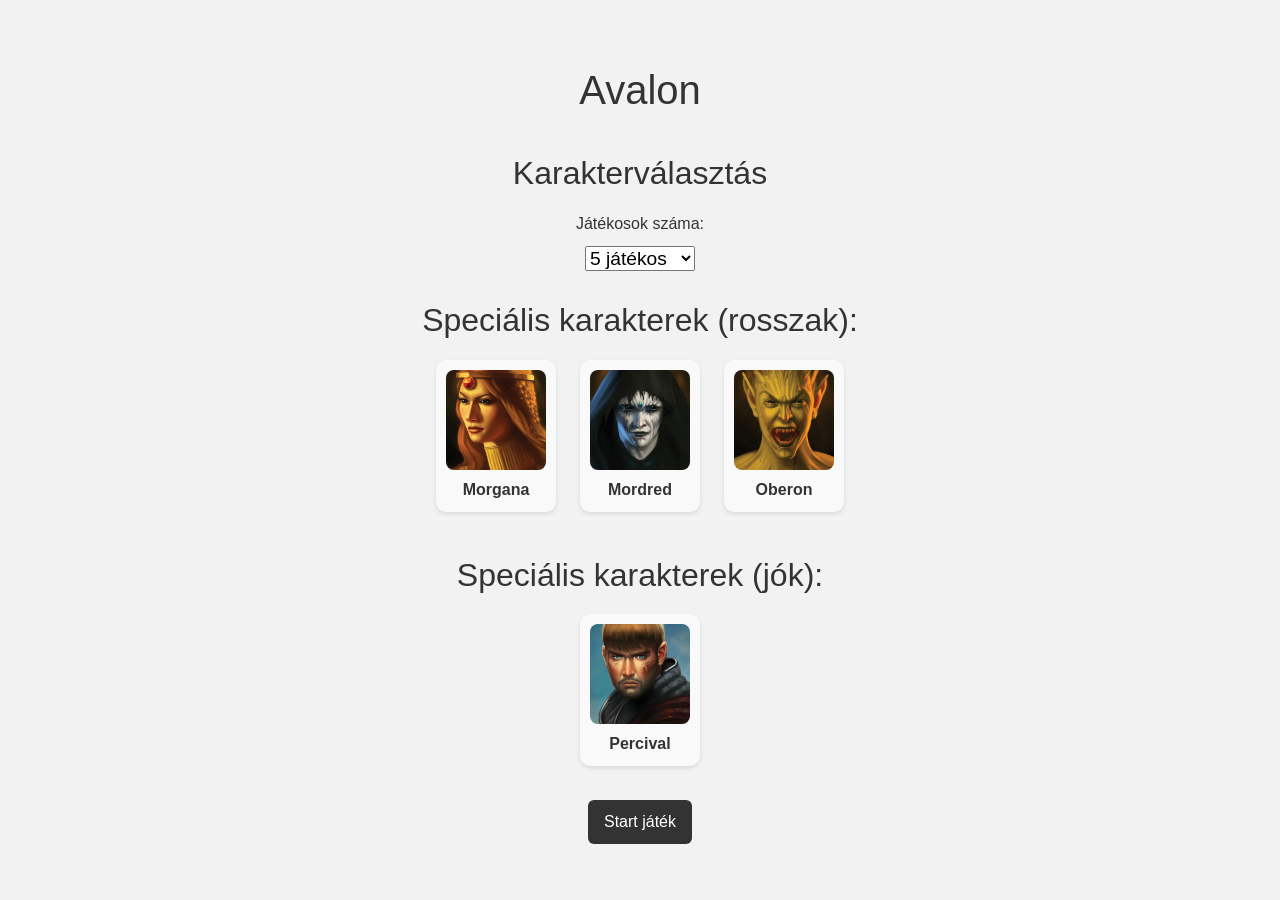
<file: index.html>
<!DOCTYPE html>
<html lang="hu">

<head>
  <meta charset="UTF-8">
  <meta name="viewport" content="width=device-width, initial-scale=1.0">
  <title>Avalon Setup</title>
  <link href="https://cdn.jsdelivr.net/npm/bootstrap@5.3.3/dist/css/bootstrap.min.css" rel="stylesheet">
  <link rel="stylesheet" href="style.css">
</head>

<body>
  <h1>Avalon</h1>
  <h2>Karakterválasztás</h2>

  <label for="playerCount">Játékosok száma:</label>
  <select id="playerCount">
    <option value="5">5 játékos</option>
    <option value="6">6 játékos</option>
    <option value="7">7 játékos</option>
    <option value="8">8 játékos</option>
    <option value="9">9 játékos</option>
    <option value="10">10 játékos</option>
  </select>

  <h2>Speciális karakterek (rosszak):</h2>
  <div id="alert"></div>
  <div class="character-row">
  <div class="character-option">
    <input type="checkbox" id="morgana">
    <label for="morgana">
      <img src="pictures/morgana.png" alt="Morgana">
      <span>Morgana</span>
    </label>
  </div>

  <div class="character-option">
    <input type="checkbox" id="mordred">
    <label for="mordred">
      <img src="pictures/mordred.png" alt="Mordred">
      <span>Mordred</span>
    </label>
  </div>

  <div class="character-option">
    <input type="checkbox" id="oberon">
    <label for="oberon">
      <img src="pictures/oberon.png" alt="Oberon">
      <span>Oberon</span>
    </label>
  </div>
</div>

  <h2>Speciális karakterek (jók):</h2>
  <div class="character-option" id="percivall">
  <input type="checkbox" id="percival">
  <label for="percival">
    <img src="pictures/percival.png" alt="Percival">
    <span>Percival</span>
  </label>
</div>



  <br>
  <button onclick="startGame()">Start játék</button>

  <script src="script.js"></script>
</body>

</html>
</file>
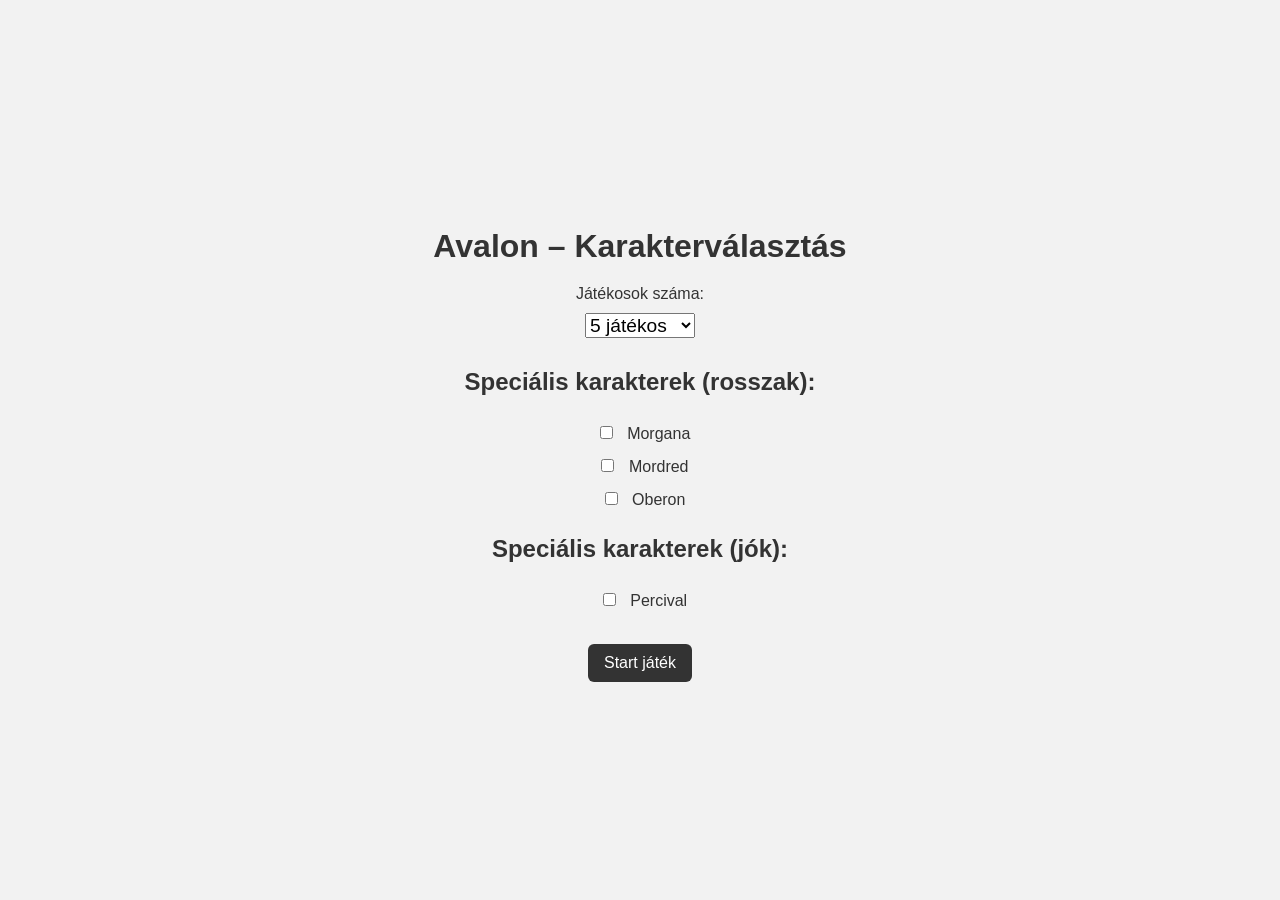
<file: mian.html>
<!DOCTYPE html>
<html lang="hu">
<head>
  <meta charset="UTF-8">
  <meta name="viewport" content="width=device-width, initial-scale=1.0">
  <title>Avalon Setup</title>
  <link rel="stylesheet" href="style.css">
</head>
<body>

  <h1>Avalon – Karakterválasztás</h1>

  <label for="playerCount">Játékosok száma:</label>
  <select id="playerCount">
    <option value="5">5 játékos</option>
    <option value="6">6 játékos</option>
    <option value="7">7 játékos</option>
    <option value="8">8 játékos</option>
    <option value="9">9 játékos</option>
    <option value="10">10 játékos</option>
  </select>

  <h2>Speciális karakterek (rosszak):</h2>
  <div>
    <input type="checkbox" id="morgana">
    <label for="morgana">Morgana</label>
  </div>
  <div>
    <input type="checkbox" id="mordred">
    <label for="mordred">Mordred</label>
  </div>
  <div>
    <input type="checkbox" id="oberon">
    <label for="oberon">Oberon</label>
  </div>

  <h2>Speciális karakterek (jók):</h2>
  <div>
    <input type="checkbox" id="percival">
    <label for="percival">Percival</label>
  </div>

  <br>
  <button onclick="startGame()">Start játék</button>

  <script src="script.js"></script>
</body>
</html>
</file>
<file: style.css>
body {
  margin: 0;
  padding: 0;
  font-family: sans-serif;
  background-color: #f2f2f2;
  color: #333;
  display: flex;
  flex-direction: column;
  align-items: center;
  justify-content: center;
  min-height: 100vh;
  text-align: center;
}

/**/
/* Alapstílus a karakterek megjelenítéséhez */
.character-row {
  display: flex;
  gap: 1.5rem;
  justify-content: center;
  flex-wrap: wrap;
  margin-bottom: 1.5rem;
}

.character-option {
  position: relative;
}

/* Rejtett checkbox */
.character-option input[type="checkbox"] {
  display: none;
}

/* A "gomb" kinézetű label */
.character-option label {
  display: flex;
  flex-direction: column;
  align-items: center;
  border: 2px solid transparent;
  border-radius: 10px;
  padding: 0.5rem;
  cursor: pointer;
  transition: 0.3s;
  background-color: #f9f9f9;
  box-shadow: 0 2px 4px rgba(0, 0, 0, 0.1);
}

/* Hover effekt */
.character-option label:hover {
  border-color: #aaa;
  background-color: #f0f0f0;
}

/* Kiválasztott (checked) kinézet */
.character-option input[type="checkbox"]:checked+label {
  border-color: #cc0000;
  background-color: #ffe5e5;
  box-shadow: 0 0 10px rgba(204, 0, 0, 0.4);  
}
#percivall input[type="checkbox"]:checked+label {
  border-color: #1100ff;
  background-color: #f0f8ff;
  box-shadow: 0 0 10px rgba(0, 0, 204, 0.4);
}

/* Karakter képek */
.character-option img {
  width: 100px;
  height: 100px;
  object-fit: cover;
  border-radius: 8px;
  margin-bottom: 0.5rem;
}

/* Karakter név */
.character-option span {
  font-weight: bold;
  font-size: 1rem;
  text-align: center;
}

/**/

h1,
h2 {
  margin: 20px 10px;
}

select,
button,
input[type="checkbox"] {
  font-size: 1.2rem;
  margin: 10px;
}

button {
  padding: 15px 25px;
  border: none;
  border-radius: 8px;
  background-color: #007bff;
  color: white;
  cursor: pointer;
}

button:hover {
  background-color: #0056b3;
}



@media (max-width: 600px) {

  button,
  select {
    width: 90%;
    max-width: 300px;
  }
}

.container {
  cursor: pointer;
}

.container input {
  display: none;
}


/* karakterkartyak */
.character-card {
  border-radius: 8px;
  overflow: hidden;
  background: white;
  padding: 20px;
  max-width: 400px;
  margin: auto;
  box-shadow: 0 0 15px rgba(0, 0, 0, 0.2);
}

.character-card:hover {
  transform: scale(1.02);
}

.character-image {
  width: 100%;
  max-height: 200px;
  object-fit: contain;
  margin-bottom: 15px;
  border-radius: 40px;
}

.team-villain {
  color: #c0392b;
  font-weight: bold;
}

.team-good {
  color: #2ecc71;
  font-weight: bold;
}

.next-button {
  margin-top: 20px;
  padding: 10px 20px;
  background-color: #2980b9;
  color: white;
  border: none;
  border-radius: 8px;
  cursor: pointer;
  transition: background-color 0.3s;
}

.next-button:hover {
  background-color: #3498db;
}
/**/

.card-container {
  perspective: 1000px;
  display: flex;
  justify-content: center;
  align-items: center;
  height: 100vh;
}

.card {
  width: 300px;
  height: 520px;
  position: relative;
  transform-style: preserve-3d;
  will-change: transform;
  transition: transform 0.8s ease-in-out;
}

.card.flipped {
  transform: rotateY(180deg);
}

.card-front,
.card-back {
  position: absolute;
  width: 100%;
  height: 100%;
  backface-visibility: hidden;
  background: #f8f8f8;
  border-radius: 12px;
  padding: 20px;
  box-shadow: 0 4px 20px rgba(0,0,0,0.2);
  display: flex;
  flex-direction: column;
  align-items: center;
  justify-content: center;
}

.card-back {
  transform: rotateY(180deg);
}

.character-image {
  width: 100%;
  height: 7 0%;
  object-fit: contain;
  border-radius: 8px;
  margin-bottom: 10px;
}

button {
  margin-top: 10px;
  padding: 10px 16px;
  font-size: 16px;
  cursor: pointer;
  border: none;
  border-radius: 6px;
  background-color: #333;
  color: white;
}

.team-good {
  color: green;
}

.team-villain {
  color: red;
}
/*belebegés animáció a kartyakra*/
@keyframes slideInUp {
  from {
    transform: translateY(100vh);
    opacity: 0;
  }
  to {
    transform: translateY(0);
    opacity: 1;
  }
}

@keyframes slideOutDown {
  from {
    transform: translateY(0);
    opacity: 1;
  }
  to {
    transform: translateY(100vh);
    opacity: 0;
  }
}

.card-container.animate-in {
  animation: slideInUp 0.5s ease-out;
}

.card-container.animate-out {
  animation: slideOutDown 0.5s ease-in;
}
/*Szavazások közti áttünés:*/
.fade-out {
  animation: fadeOut 0.3s ease forwards;
}

.fade-in {
  animation: fadeIn 0.3s ease forwards;
}

@keyframes fadeOut {
  from {
    opacity: 1;
  }
  to {
    opacity: 0;
  }
}

@keyframes fadeIn {
  from {
    opacity: 0;
  }
  to {
    opacity: 1;
  }
}
</file>
